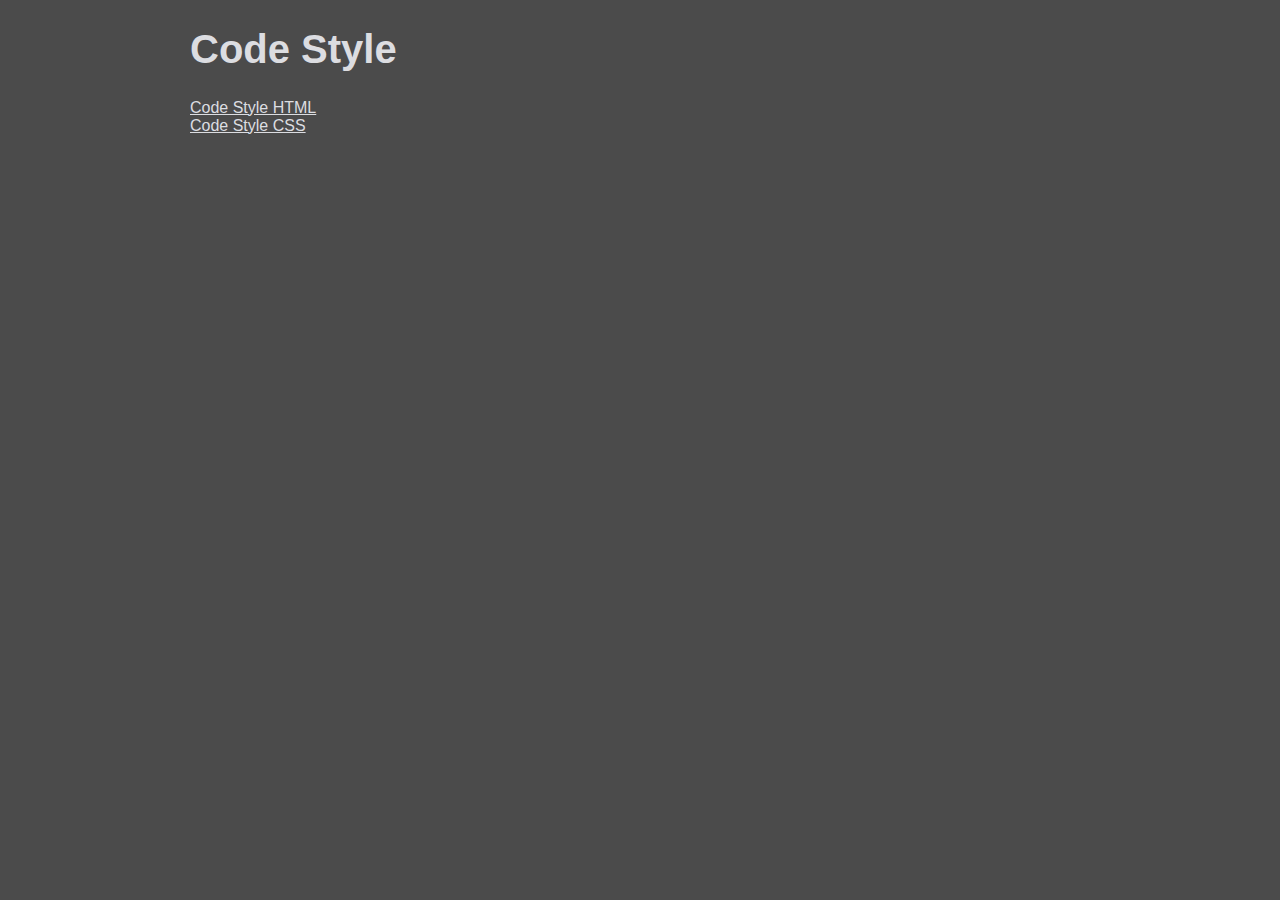
<file: index.html>
<!doctype html>
<html lang="ru">
<head>
  <meta charset="UTF-8">
  <meta name="viewport"
        content="width=device-width, user-scalable=no, initial-scale=1.0, maximum-scale=1.0, minimum-scale=1.0">
  <meta http-equiv="X-UA-Compatible" content="ie=edge">
  <link rel="stylesheet" href="css/styl.css">
  <title>CodeStyle</title>
</head>
<body>

  <div class="container">
    <h1 class="title">Code Style</h1>
    <a class="link" href="code-style-html.html">Code Style HTML</a>
    <br>
    <a class="link" href="code-style-css.html">Code Style CSS</a>
  </div>

</body>
</html>
</file>
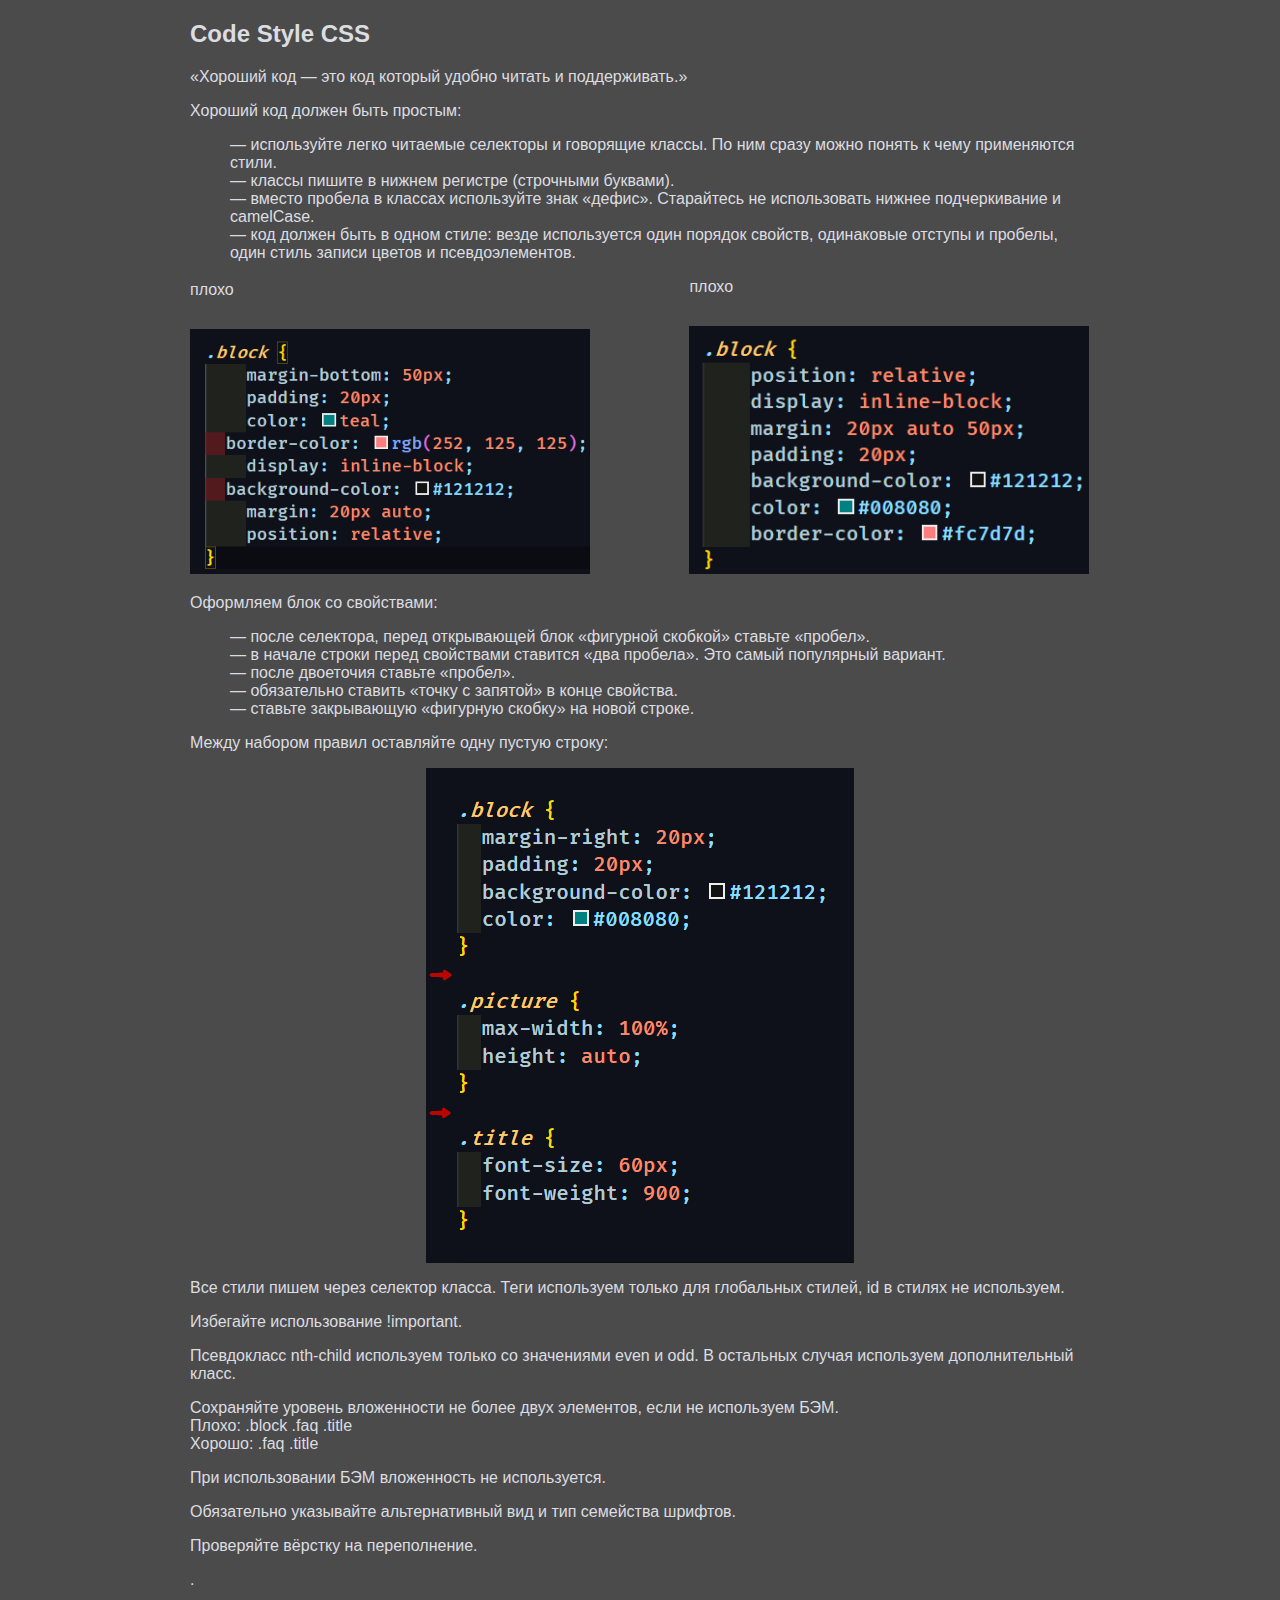
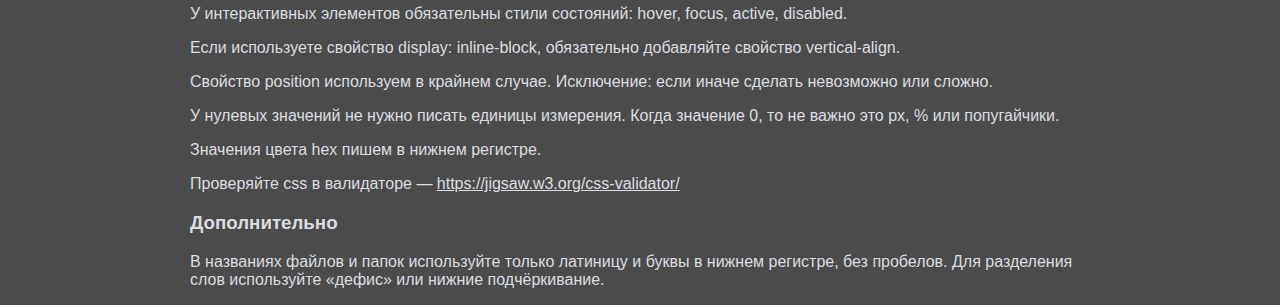
<file: code-style-css.html>
<!DOCTYPE html>
<html lang="ru">
<head>
  <meta charset="UTF-8">
  <meta name="viewport" content="width=device-width, initial-scale=1.0">
  <link rel="stylesheet" href="/css/styl.css">
  <title>Code Style CSS</title>
</head>
<body>
  
  <div class="container">

    <section>
      <h2>Code Style CSS</h2>
      
      <q>Хороший код — это код который удобно читать и поддерживать.</q>
      <p>Хороший код должен быть простым:</p>

      <ul>
        <li>используйте легко читаемые селекторы и говорящие классы. По ним сразу можно понять к чему применяются стили.</li>
        <li>классы пишите в нижнем регистре (строчными буквами).</li>
        <li>вместо пробела в классах используйте знак «дефис». Старайтесь не использовать нижнее подчеркивание и camelCase.</li>
        <li>код должен быть в одном стиле: везде используется один порядок свойств, одинаковые отступы и пробелы, один стиль записи цветов и псевдоэлементов.</li>
      </ul>

      <div>
        <figure>
          <figcaption>плохо</figcaption>
          <img src="img/poorly.png" alt="">
        </figure>
        <figure>
          <figcaption>плохо</figcaption>
          <img src="img/good.png" alt="">
        </figure>
      </div>

      <p>Оформляем блок со свойствами:</p>

      <ul>
        <li>после селектора, перед открывающей блок «фигурной скобкой» ставьте «пробел».</li>
        <li>в начале строки перед свойствами ставится «два пробела». Это самый популярный вариант.</li>
        <li>после двоеточия ставьте «пробел».</li>
        <li>обязательно ставить «точку с запятой» в конце свойства.</li>
        <li>ставьте закрывающую «фигурную скобку» на новой строке.</li>
      </ul>

      <p>Между набором правил оставляйте одну пустую строку:</p>

      <img src="img/empty.png" alt="Код с пустыми строками между блоков кода">
      <p>Все стили пишем через селектор класса. Теги используем только для глобальных стилей, id в стилях не используем.</p>
      <p>Избегайте использование !important.</p>
      <p>Псевдокласс nth-child используем только со значениями even и odd. В остальных случая используем дополнительный класс.</p>
      <p>Сохраняйте уровень вложенности не более двух элементов, если не используем БЭМ.<br>Плохо: .block .faq .title<br>Хорошо: .faq .title</p>
      <p>При использовании БЭМ вложенность не используется.</p>
      <p>Обязательно указывайте альтернативный вид и тип семейства шрифтов.</p>
      <p>Проверяйте вёрстку на переполнение.</p>.
      <p>У интерактивных элементов обязательны стили состояний: hover, focus, active, disabled. </p>
      <p>Если используете свойство display: inline-block, обязательно добавляйте свойство vertical-align.</p>
      <p>Свойство position используем в крайнем случае. Исключение: если иначе сделать невозможно или сложно.</p>
      <p>У нулевых значений не нужно писать единицы измерения. Когда значение 0, то не важно это px, % или попугайчики.</p>
      <p>Значения цвета hex пишем в нижнем регистре.</p>
      <p>Проверяйте css в валидаторе — <a href="https://jigsaw.w3.org/css-validator/">https://jigsaw.w3.org/css-validator/</a></p>

      <article>
        <h3>Дополнительно</h3>
        <p>В названиях файлов и папок используйте только латиницу и буквы в нижнем регистре, без пробелов. Для разделения слов используйте «дефис» или нижние подчёркивание. </p>
      </article>

    </section>
  </div>

</body>
</html>
</file>
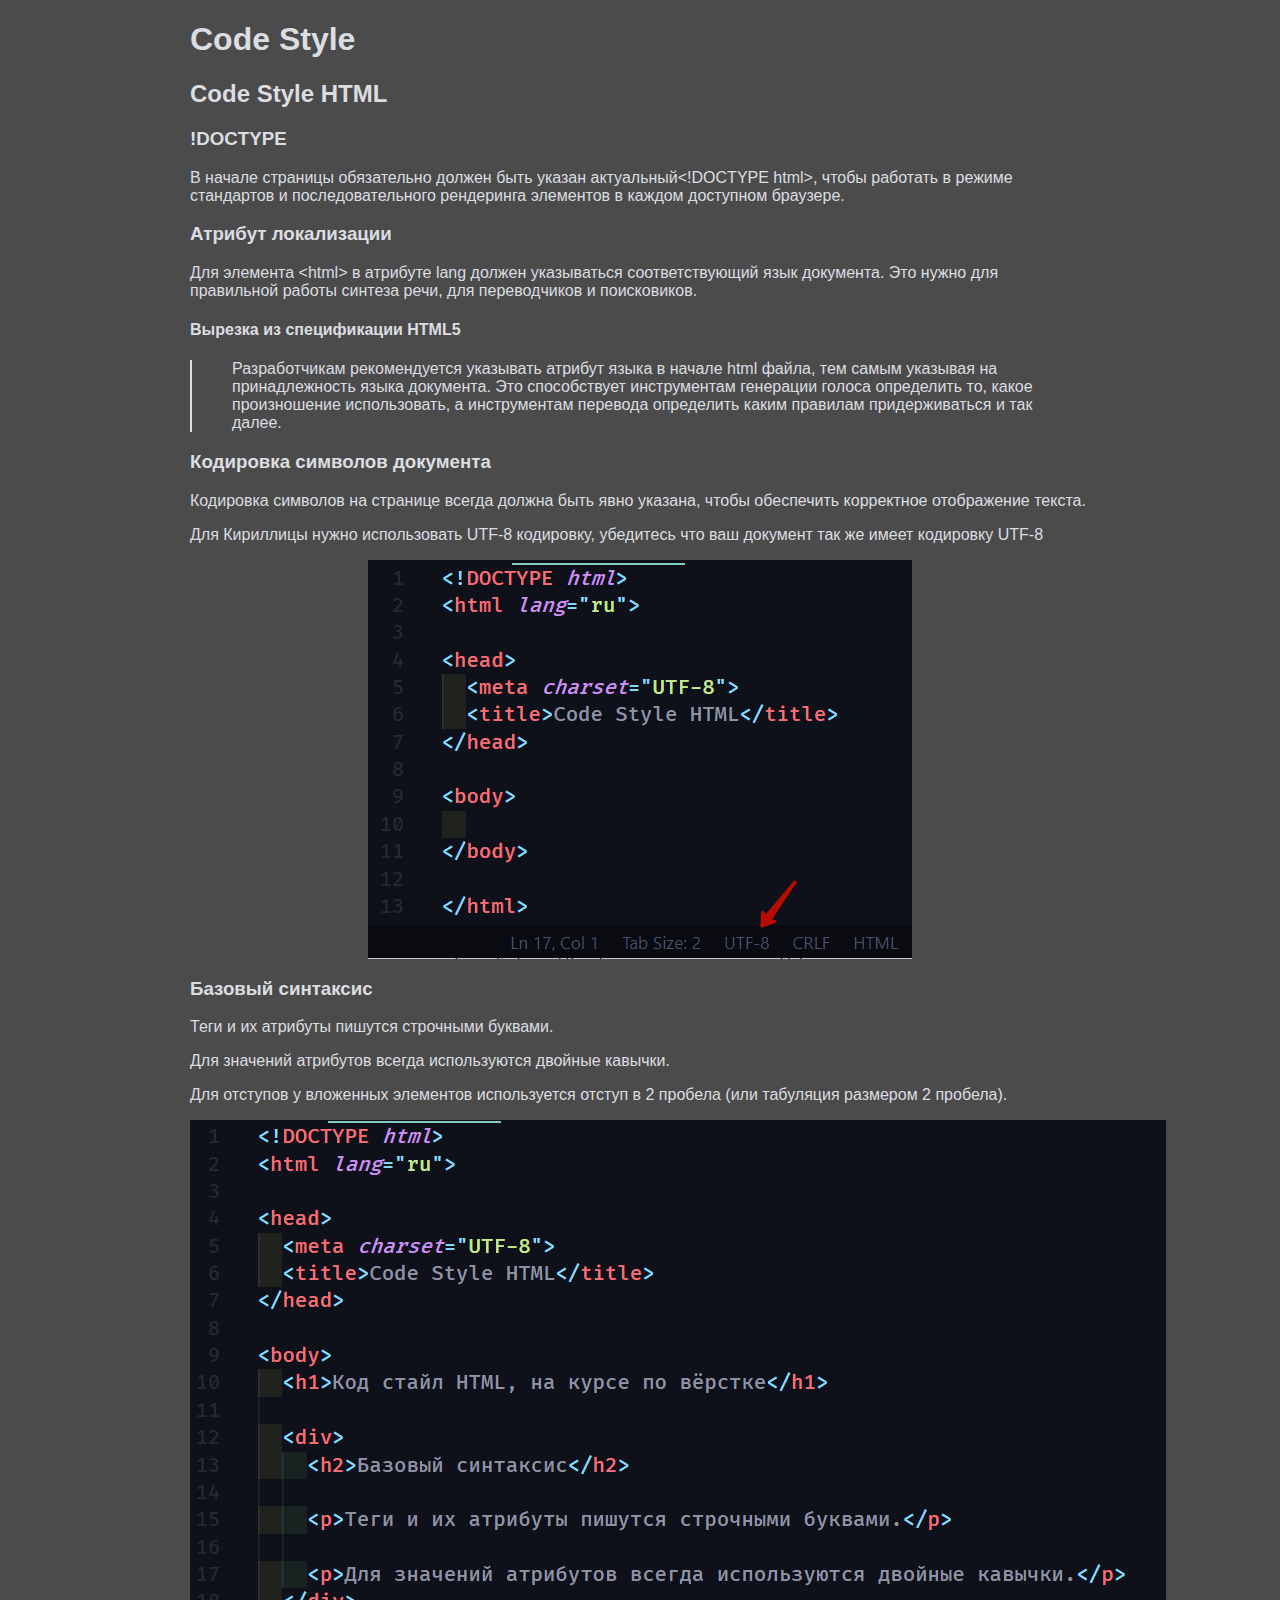
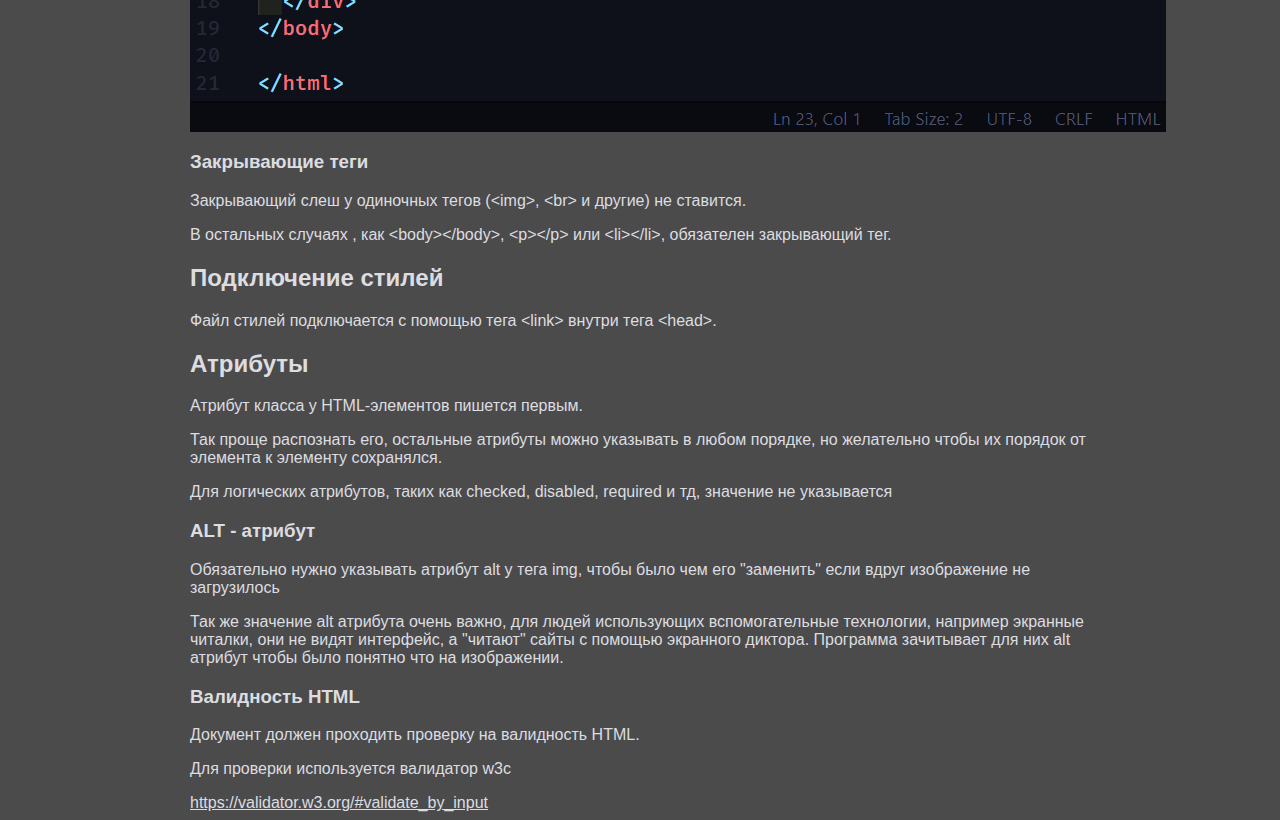
<file: code-style-html.html>
<!DOCTYPE html>
<html lang="ru">
<head>
  <meta charset="UTF-8">
  <meta name="viewport" content="width=device-width, initial-scale=1.0">
  <link rel="stylesheet" href="/css/styl.css">
  <title>Code Style HTML</title>
</head>
<body>

  <div class="container">

    <h1>Code Style</h1>

    <section>

      <h2>Code Style HTML</h2>

      <article>
        <h3>!DOCTYPE</h3>
        <p>В начале страницы обязательно должен быть указан актуальный&lt;!DOCTYPE html&gt;, чтобы работать в режиме стандартов и последовательного рендеринга элементов в каждом доступном браузере.</p>
      </article>

      <article>
        <h3>Атрибут локализации</h3>
        <p>Для элемента &lt;html&gt; в атрибуте lang должен указываться соответствующий язык документа. Это нужно для правильной работы синтеза речи, для переводчиков и поисковиков.</p>
        <h4>Вырезка из спецификации HTML5</h4>
        <blockquote>
          Разработчикам рекомендуется указывать атрибут языка в начале html файла, тем самым указывая на принадлежность языка документа. Это способствует инструментам генерации голоса определить то, какое произношение использовать, а инструментам перевода определить каким правилам придерживаться и так далее.
        </blockquote>
      </article>

      <article>
        <h3>Кодировка символов документа</h3>
        <p>Кодировка символов на странице всегда должна быть явно указана, чтобы обеспечить корректное отображение текста.</p>
        <p>Для Кириллицы нужно использовать UTF-8 кодировку, убедитесь что ваш документ так же имеет кодировку UTF-8</p>

        <img src="img/charset.png" alt="Кусок кода указывающий кодировку документа">
      </article>

      <article>
        <h3>Базовый синтаксис</h3>
        <p>Теги и их атрибуты пишутся строчными буквами.</p>
        <p>Для значений атрибутов всегда используются двойные кавычки.</p>
        <p>Для отступов у вложенных элементов используется отступ в 2 пробела (или табуляция размером 2 пробела).</p>

        <img src="img/syntax.png" alt="Кусок кода с базовым синтаксисом HTML кода">
      </article>

      <article>
        <h3>Закрывающие теги</h3>

        <p>Закрывающий слеш у одиночных тегов (&lt;img&gt;, &lt;br&gt; и другие) не ставится.</p>
        <p>В остальных случаях , как &lt;body&gt;&lt;/body&gt;, &lt;p&gt;&lt;/p&gt; или &lt;li&gt;&lt;/li&gt;, обязателен закрывающий тег.</p>
      </article>

    </section>

    <section>
      <h2>Подключение стилей</h2>

      <p>Файл стилей подключается с помощью тега &lt;link&gt; внутри тега &lt;head&gt;.</p>
    </section>

    <section>
      <h2>Атрибуты</h2>

      <p>Атрибут класса у HTML-элементов пишется первым. </p>
      <p>Так проще распознать его, остальные атрибуты можно указывать в любом порядке, но желательно чтобы их порядок от элемента к элементу сохранялся.</p>
      <p>Для логических атрибутов, таких как checked, disabled, required и тд, значение не указывается</p>

      <article>
        <h3>ALT - атрибут</h3>

        <p>Обязательно нужно указывать атрибут alt у тега img, чтобы было чем его "заменить" если вдруг изображение не загрузилось</p>
        <p>Так же значение alt атрибута очень важно, для людей использующих вспомогательные технологии, например экранные читалки, они не видят интерфейс, а "читают" сайты с помощью экранного диктора. Программа зачитывает для них alt атрибут чтобы было понятно что на изображении.</p>
      </article>

      <article>
        <h3>Валидность HTML</h3>
        
        <p>Документ должен проходить проверку на валидность HTML. </p>
        <p>Для проверки используется валидатор w3c</p>
        <a href="https://validator.w3.org/#validate_by_input" target="_blank">https://validator.w3.org/#validate_by_input</a>
      </article>
    </section>
  </div>
  
</body>
</html>
</file>
<file: css/styl.css>
body {
  background-color: #4b4b4b;
  color: #dcdde1;
  font-family: sans-serif;
}

.container {
  max-width: 900px;
  margin: 0 auto;
}

blockquote {
  border-left: 2px solid #dcdde1;
  margin-left: 0;
  padding-left: 40px;
}

img {
  display: block;
  margin: 0 auto;
}

a {
  color: #dcdde1;
}

figure {
  display: inline-block;
  margin: 0 95px 0 0;
}

figure:last-child {
  margin-right: 0;
}

figcaption {
  margin-bottom: 30px;
}

figure img {
  display: inline-block;
  width: 400px;
}

li {
  list-style-type: none;
}

li:before {
  content: "— ";
}

.title {
  font-size: 40px;
}

.link {
  color: #dcdde1;
}
</file>
